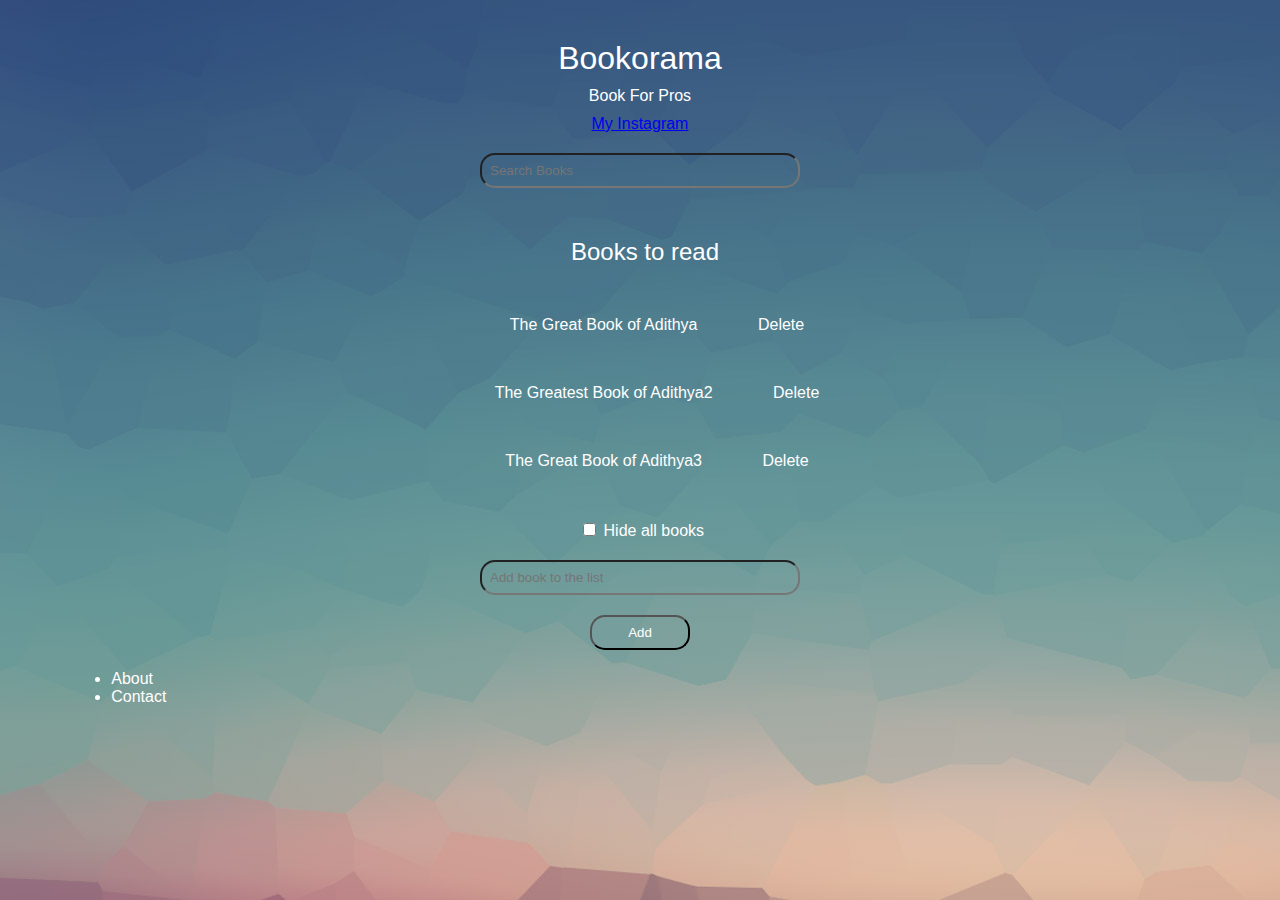
<file: JavaScript/1/index.html>
<!DOCTYPE html>
<html>
  <head>
    <meta charset="utf-8" />
    <link href="style.css" rel="stylesheet" />
    <script type="text/javascript" src="app_practice.js"></script>
    <script type="text/javascript" src="app.js"></script>
    <title>Adithya's Book List</title>
  </head>
  <body>
    <div id="wrapper">
      <header>
        <div id="page-banner">
          <h1 class="title">Bookorama</h1>
          <p>Book For Pros</p>
          <a href="https://www.instagram.com/adithya_bhat_99/">My Instagram</a>
          <form id="search-books">
            <input type="text" placeholder="Search Books" />
          </form>
        </div>
      </header>
      <div id="book-list">
        <h2 class="title">Books to read</h2>
        <ul>
          <li>
            <span class="name">The Great Book of Adithya</span>
            <span class="del">Delete</span>
          </li>
          <li>
            <span class="name">The Greatest Book of Adithya2</span>
            <span class="del">Delete</span>
          </li>
          <li>
            <span class="name">The Great Book of Adithya3</span>
            <span class="del">Delete</span>
          </li>
        </ul>
      </div>
      <form id="add-book">
          <input type="checkbox" id="hide" />   
          <label for="hide">Hide all books</label>
        <input type="text" class="add-input" placeholder="Add book to the list" />
        <button>Add</button>
      </form>

      <div id="tabbled-content">
        <ul class="tabs">
            <li data-target="#about">About</li>
            <li data-target="#contact">Contact</li>
        </ul>
        <div class="panel" id="about">
                <p>Adithya Bhat</p>
                <p>I am a computer science student at The National Institute of Engineering,Mysore</p>
            </div>
        <div class="panel" id="contact">
            <p>Email</p>
            <p>adithyabhatoct@gmail.com</p>
        </div>
      </div>
    </div>
  </body>
</html>
</file>
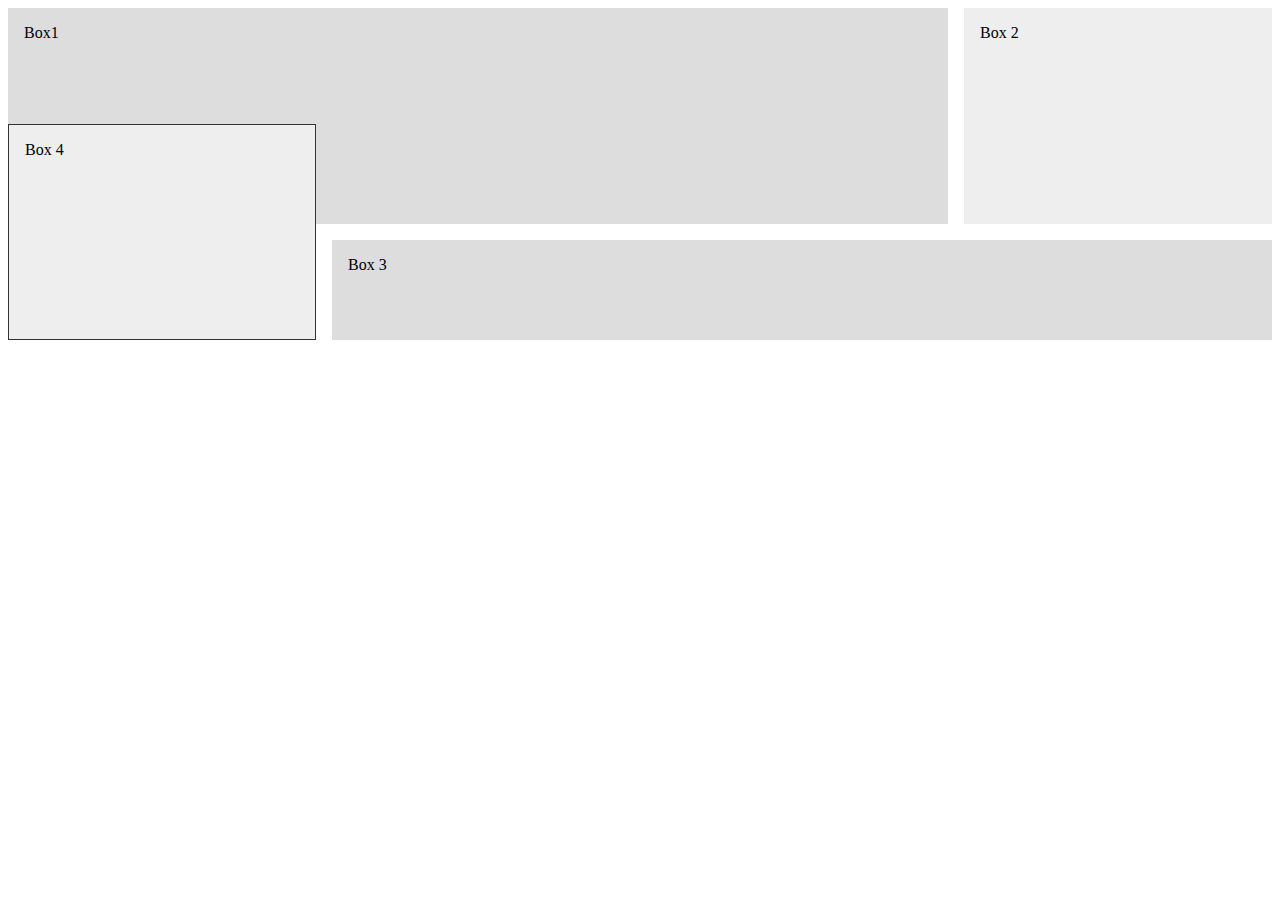
<file: JavaScript/2/index.html>
<!DOCTYPE html>
<html>
    <head>
        <meta charset="utf-8" />
        <link href="style1.css" rel="stylesheet" />
        <title>Adithya's grids</title>
    </head>
    <body>
        <div class="wrapper">
            <div class="box box1">
                Box1
            </div>
            <div class="box box2">
                Box 2
            </div>
            <div class="box box3">
                Box 3
            </div>
            <div class="box box4">
                Box 4
            </div>
        </div>
    </body>
</html>
</file>
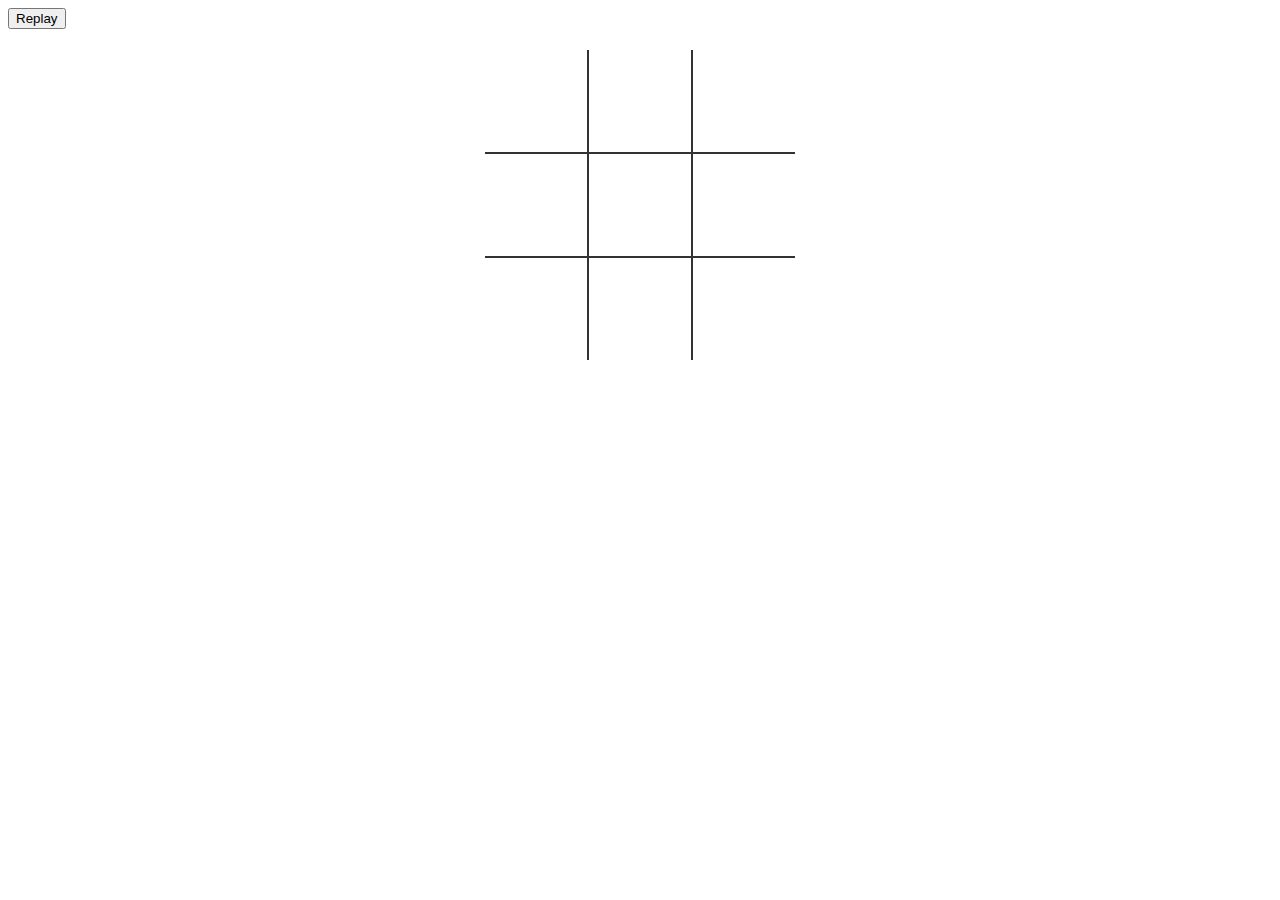
<file: JavaScript/tictactoe-1on1/index.html>
<!DOCTYPE html>
<html lang="en">
  <head>
    <meta charset="UTF-8" />
    <meta name="viewport" content="width=device-width, initial-scale=1.0" />
    <meta http-equiv="X-UA-Compatible" content="ie=edge" />
    <title>Tic Tac Toe</title>
    <link rel="stylesheet" href="style.css" />
  </head>
  <body>
    <table>
      <tr>
        <td class="cell" id="0"></td>
        <td class="cell" id="1"></td>
        <td class="cell" id="2"></td>
      </tr>
      <tr>
        <td class="cell" id="3"></td>
        <td class="cell" id="4"></td>
        <td class="cell" id="5"></td>
      </tr>
      <tr>
        <td class="cell" id="6"></td>
        <td class="cell" id="7"></td>
        <td class="cell" id="8"></td>
      </tr>
    </table>
    <div class="endgame">
        <div class="text">

        </div>
    </div>
    <button onClick="startGame()">Replay</button>
    <script src="app.js"></script>
  </body>
</html>
</file>
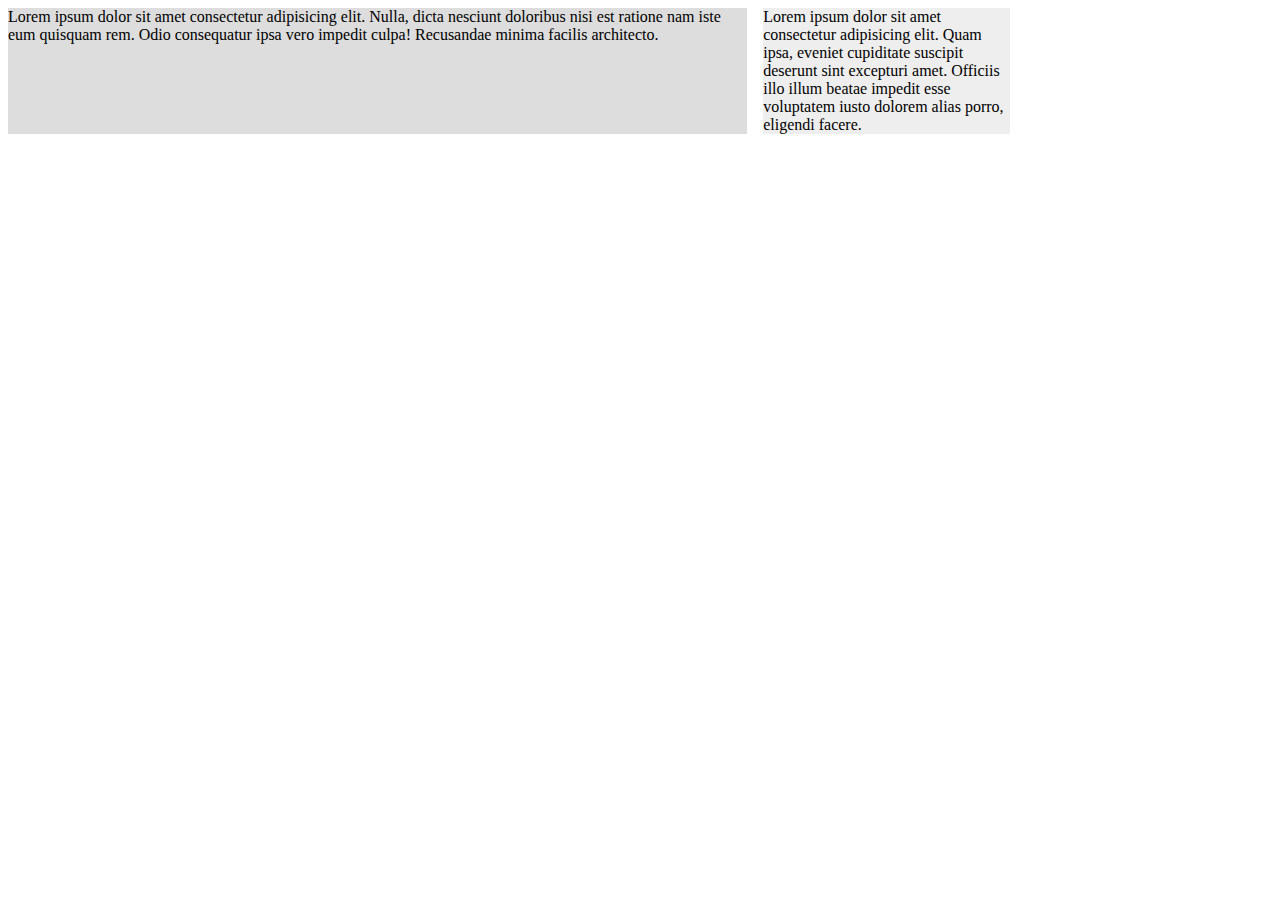
<file: JavaScript/2/index1.html>
<!DOCTYPE html>
<html>
    <head>
        <meta charset="utf-8" />
        <link href="style.css" rel="stylesheet" />
        <title>Adithya's grids</title>
    </head>
    <body>
        <div class="wrapper">
            <div>
                Lorem ipsum dolor sit amet consectetur adipisicing elit. 
                Nulla, dicta nesciunt doloribus nisi est ratione nam iste eum quisquam rem. 
                Odio consequatur ipsa vero impedit culpa! Recusandae minima facilis architecto.
            </div>
            <div>
                Lorem ipsum dolor sit amet consectetur adipisicing elit.
                Quam ipsa, eveniet cupiditate suscipit deserunt sint excepturi amet. 
                Officiis illo illum beatae impedit esse voluptatem iusto dolorem alias porro, eligendi facere.
            </div>
        </div>
    </body>
</html>
</file>
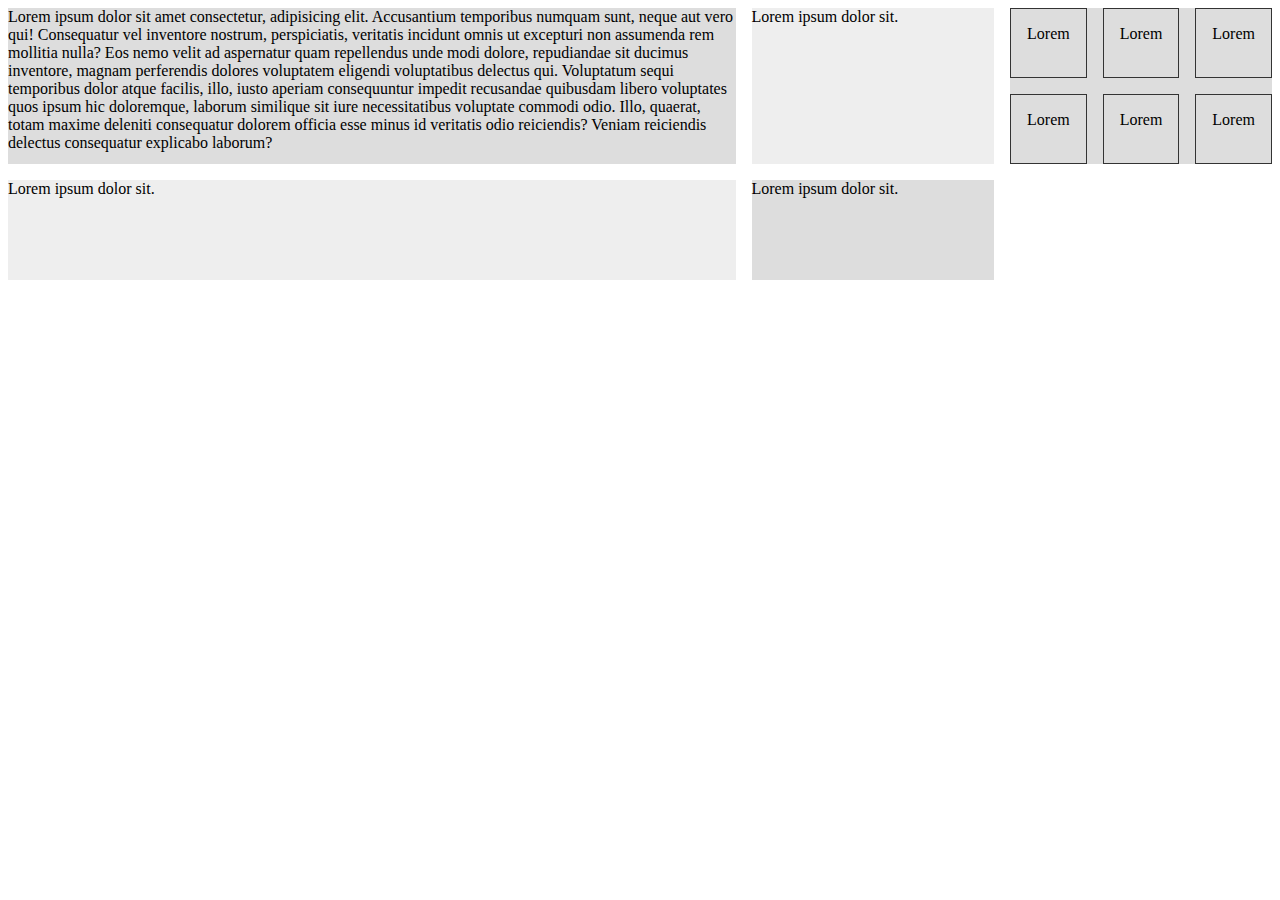
<file: JavaScript/2/index2.html>
<!DOCTYPE html>
<html>
  <head>
    <meta charset="utf-8" />
    <link href="style.css" rel="stylesheet" />
    <title>Adithya's grids</title>
  </head>
  <body>
    <div class="wrapper">
      <div>
        Lorem ipsum dolor sit amet consectetur, adipisicing elit. Accusantium
        temporibus numquam sunt, neque aut vero qui! Consequatur vel inventore
        nostrum, perspiciatis, veritatis incidunt omnis ut excepturi non
        assumenda rem mollitia nulla? Eos nemo velit ad aspernatur quam
        repellendus unde modi dolore, repudiandae sit ducimus inventore, magnam
        perferendis dolores voluptatem eligendi voluptatibus delectus qui.
        Voluptatum sequi temporibus dolor atque facilis, illo, iusto aperiam
        consequuntur impedit recusandae quibusdam libero voluptates quos ipsum
        hic doloremque, laborum similique sit iure necessitatibus voluptate
        commodi odio. Illo, quaerat, totam maxime deleniti consequatur dolorem
        officia esse minus id veritatis odio reiciendis? Veniam reiciendis
        delectus consequatur explicabo laborum?
      </div>
      <div>
        Lorem ipsum dolor sit.
      </div>
      <div class="nested">
          <div>
              Lorem
          </div>
          <div>
              Lorem
          </div>
          <div>
              Lorem
          </div>
          <div>
                Lorem
            </div>
            <div>
                Lorem
            </div>
            <div>
                Lorem
            </div>
      </div>
      <div>
        Lorem ipsum dolor sit.
      </div>
      <div>
        Lorem ipsum dolor sit.
      </div>
    </div>
  </body>
</html>
</file>
<file: JavaScript/1/style.css>
:root{
    background-image: url('./images/bg.jpg');
    font-family: 'Gill Sans', 'Gill Sans MT', Calibri, 'Trebuchet MS', sans-serif;
    color: white;
}
h1,h2{
    font-weight: normal;
}
a{
    text-align:center;
    display:block;
}
#wrapper{
    width:90%;
    max-width: 100%;
    margin:20px auto;
    border-radius: 6px;
    padding: 0 0 20px;
    overflow: hidden;
    border: 0px solid lightgray;
    filter: alpha(opacity=50);
}

#page-banner{
    padding: 10px 0;
    border-radius:15px;
}

#page-banner h1, #page-banner p{
    width: 100%;
    text-align: center;
    margin: 10px 0;
}

#page-banner input{
    width:90%;
    max-width:300px;
    margin: 20px auto;
    display:block;
    padding: 8px;
    border-radius: 15px;
    outline-width: 0;
    background: transparent;
}



.name{
    list-style-type: none;
    padding: 0;
    max-width: 100%;
    margin-bottom: 50px;
    align-content: center;
    text-align: center;
}

#add-book .add-input{
    width:90%;
    max-width:300px;
    margin: 20px auto;
    display:block;
    padding: 8px;
    border-radius: 15px;
    outline-width: 0;
    background: transparent;
}

#add-book button{
    width:90%;
    max-width:100px;
    margin: 20px auto;
    display:block;
    padding: 8px;
    border-radius: 15px;
    outline-width: 0;
    color: white;
    background: transparent;
}

#add-book button:hover{
    background: #333;
}

#book-list{
    max-width: 1300px;
    text-align: center;
    margin-bottom: 50px;
}
#book-list ul{
    list-style-type: none;
}
#book-list li{
    margin-bottom: 50px;
}
/*#book-list li:hover{
    background: #333;
}*/
#book-list h1,h2{
    list-style-type: none;
    padding: 0;
    max-width: 100%;
    margin-left: 10px;
    margin-bottom: 50px;
    align-content: center;
}

.del{
    background:transparent;
    border-radius: 4px;
    padding:6px;
    margin-left: 50px;
    cursor: pointer;
    color:white;
}
.del:hover{
    background: #333;
}
#book-list li:hover{
    border-color: black;
}
#add-book::after{
    content:'';
    display: block;
    clear:both;
}

#add-book #hide{
    display: inline;
    max-width: 100%;
    margin-left: 45%;
}
.panel{
    display:none;
}
#tabbed-content li{
    display: inline-block;
    padding: 10px 14px;
    background: #4dd;
    border-radius:4px;
    cursor: pointer;
    margin-right: 10px;
}
</file>
<file: JavaScript/2/style1.css>
.wrapper{
    display: grid;
    grid-template-columns: 1fr 2fr 1fr;
    grid-auto-rows: minmax(100px,auto);
    grid-gap:1em;
    justify-items: stretch;
    align-items: stretch  ;
}
.wrapper > div{
    background: #eee;
    padding :1em;
}
.wrapper > div:nth-child(odd){
    background: #ddd;
}
.box1{
    /* align-self: start; */
    grid-column: 1/3;
    grid-row: 1/3;
}
.box2{
    /* align-self: end; */
    grid-column:3;
    grid-row: 1/3;
}
.box3{
    /* justify-self: end; */
    grid-column: 2/4;
    grid-row: 3;
}
.box4{
    grid-column: 1;
    grid-row: 2/4;
    border: 1px solid #333;
}
</file>
<file: JavaScript/tictactoe-1on1/style.css>
td{
    border:2px solid #333;
    height: 100px;
    width: 100px;
    text-align: center;
    vertical-align: middle;
    font-family: 'Courier New', Courier, monospace;
    font-size: 70px;
    cursor: pointer;
}
table{
    border-collapse: collapse;
    position: absolute;
    left:50%;
    margin-left: -155px;
    top:50px;
}
table tr:first-child td{
    border-top: 0px;
}
table tr:last-child td{
    border-bottom: 0px;
}
table tr td:first-child{
    border-left: 0px;
}
table tr td:last-child{
    border-right: 0px;
}
.endgame{
    display:none;
    width:200px;
    top:120px;
    background-color: rgb(205,133,63,0.8);
    position: absolute;
    left: 50%;
    margin-left: -100px;
    padding-top:50px;
    padding-bottom:50px;
    text-align: center;
    border-radius: 5px;
    color: white;
    font-size: 2em;
}
</file>
<file: JavaScript/2/style.css>
.wrapper{
    display: grid;
    grid-template-columns: 3fr repeat(2,1fr);
    /*grid-column-gap: 1em;
    grid-row-gap: 1em;*/
    grid-gap:1em;
    grid-auto-rows: minmax(100px,auto);
}
.nested{
    display:grid;
    grid-template-columns: repeat(3,1fr);
    grid-auto-rows: 70px;
    grid-gap: 1em;
}
.wrapper > div{
    background: #eee;
}
.wrapper > div:nth-child(odd){
    background: #ddd;
}
.nested > div{
    border: #333 1px solid;
    padding: 1em;
}
</file>
